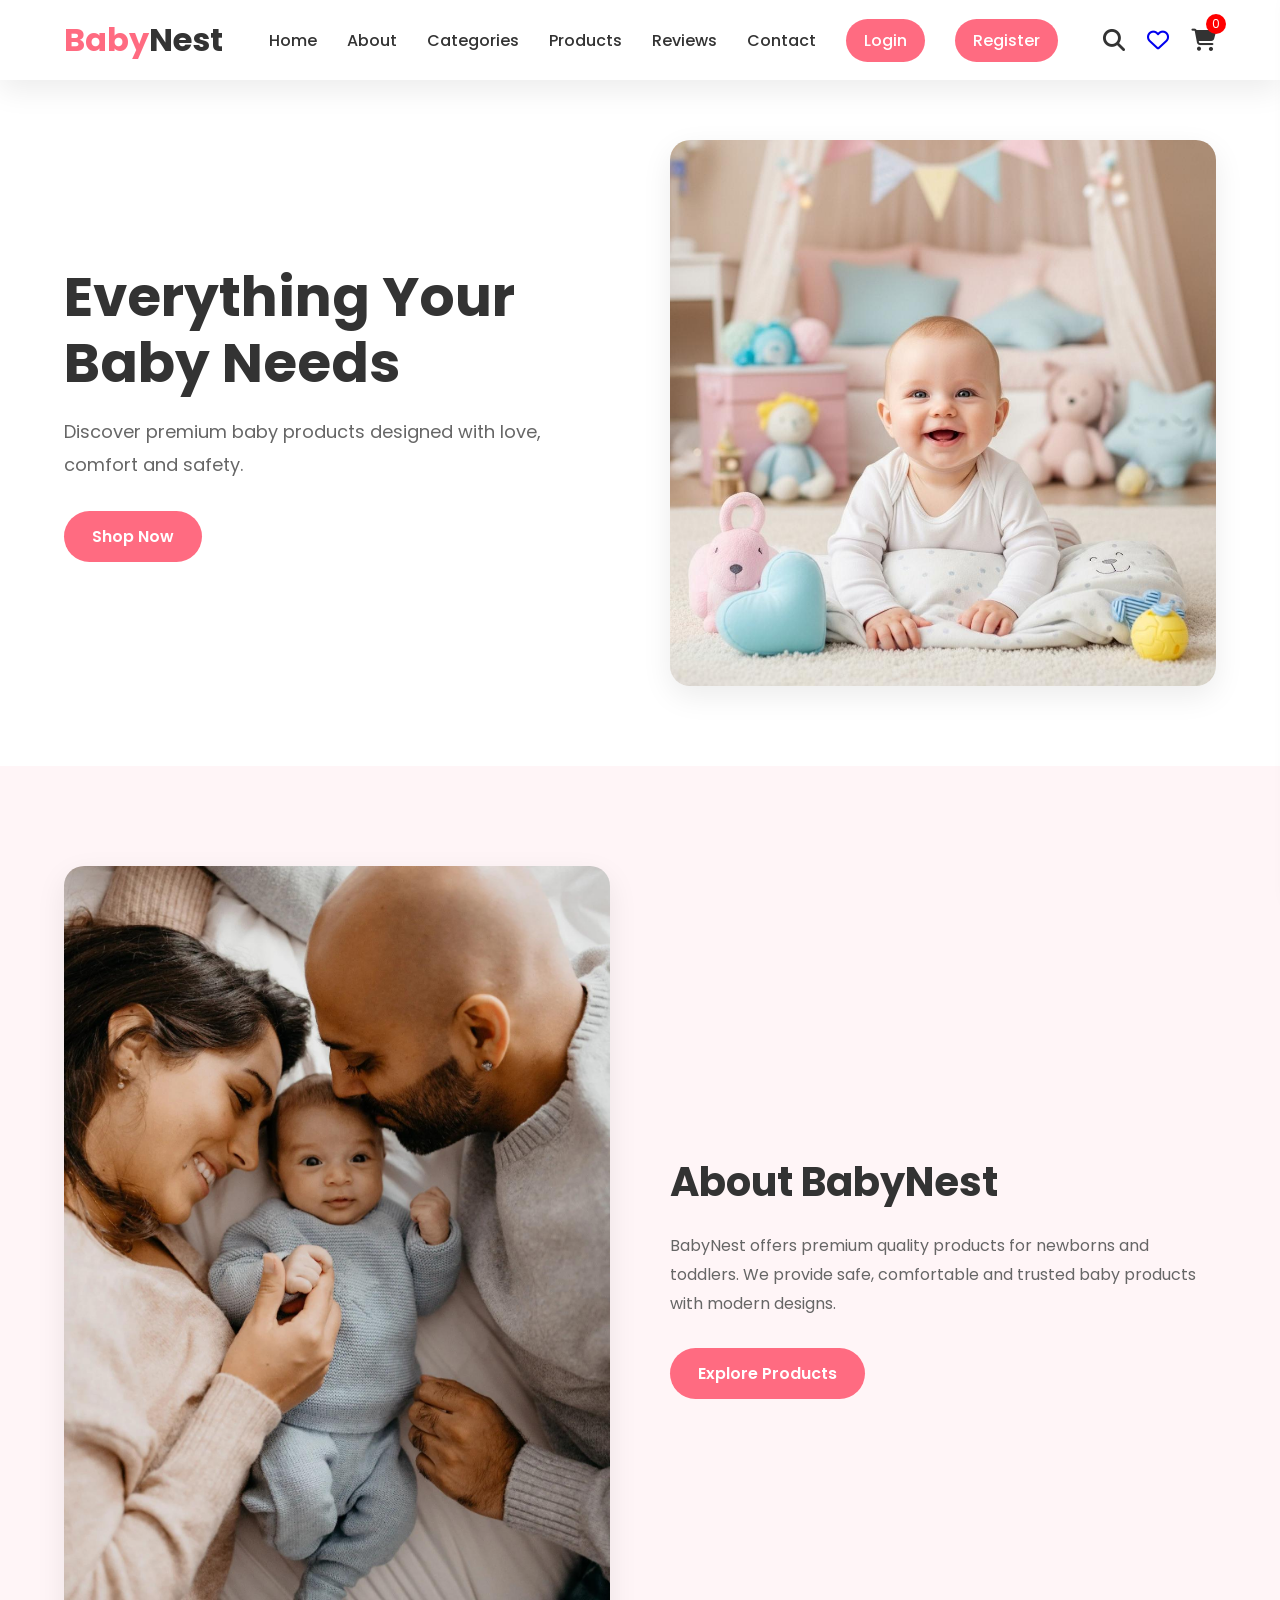
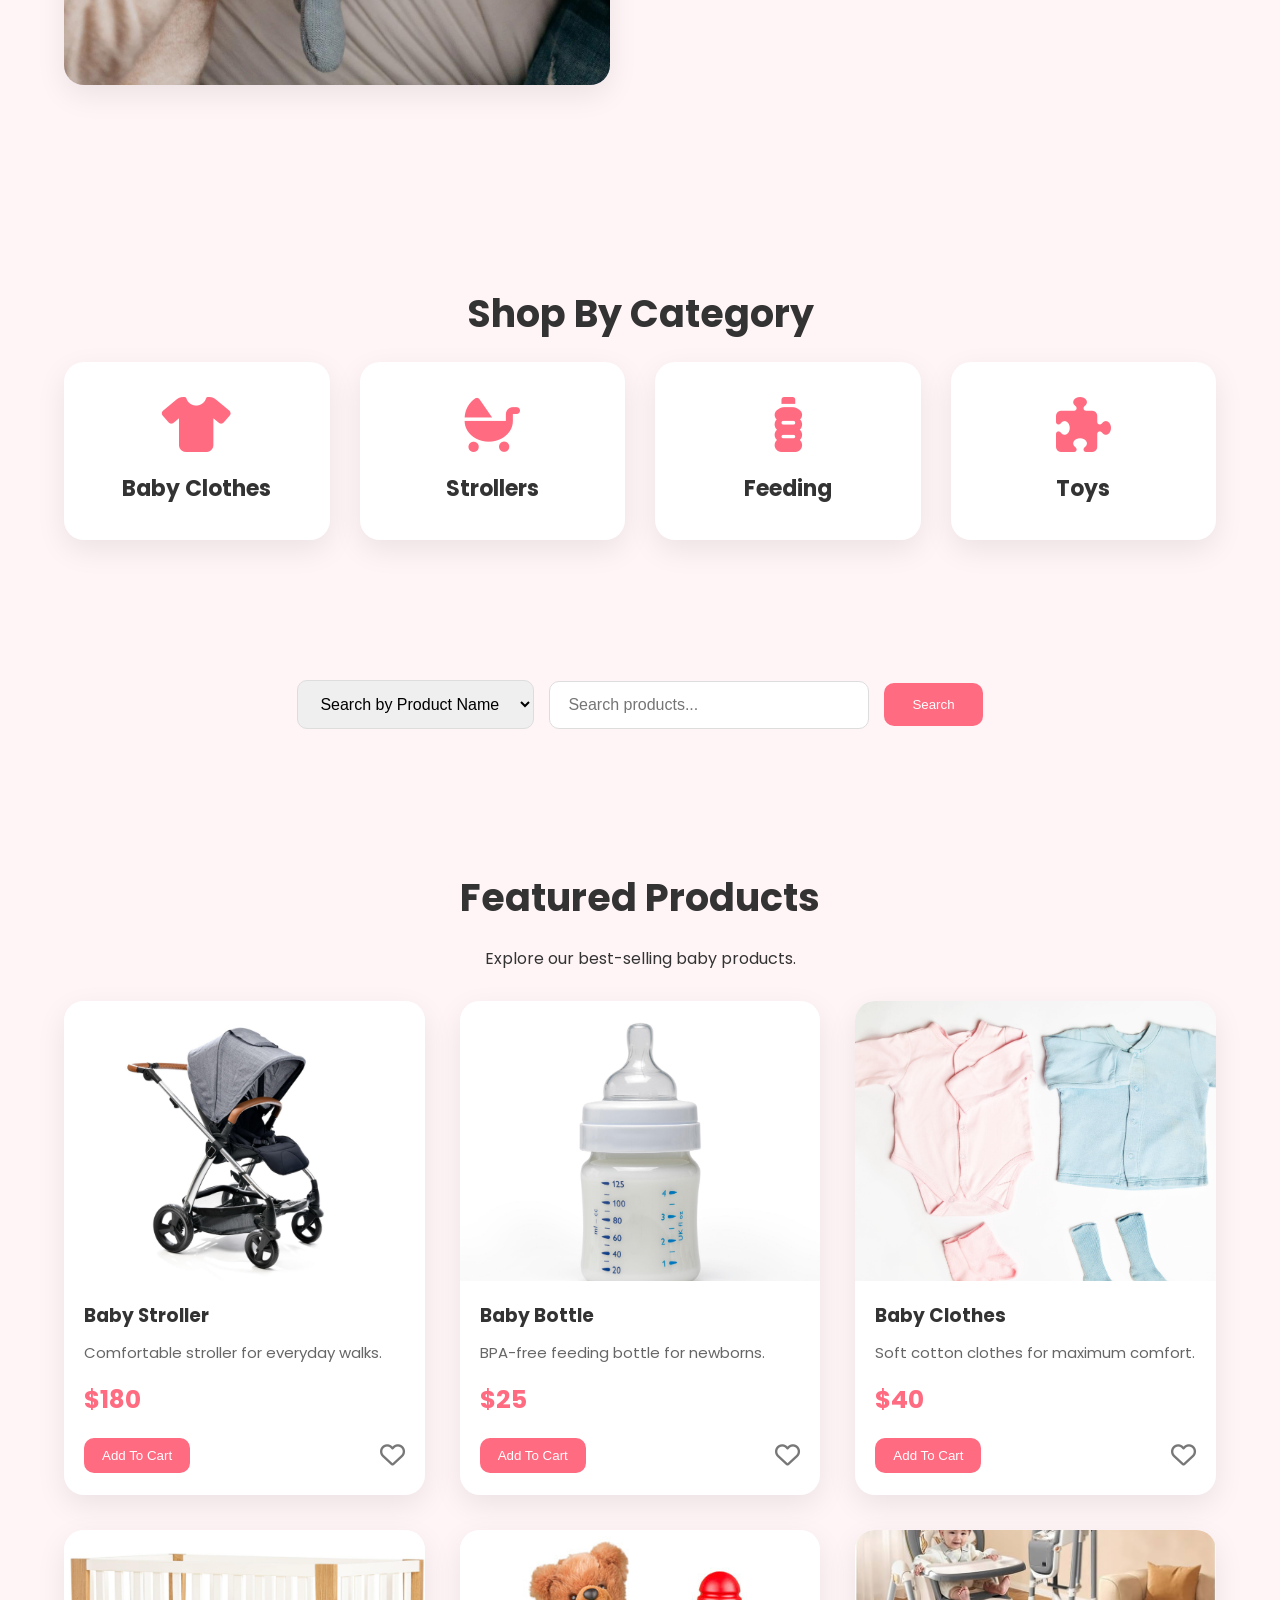
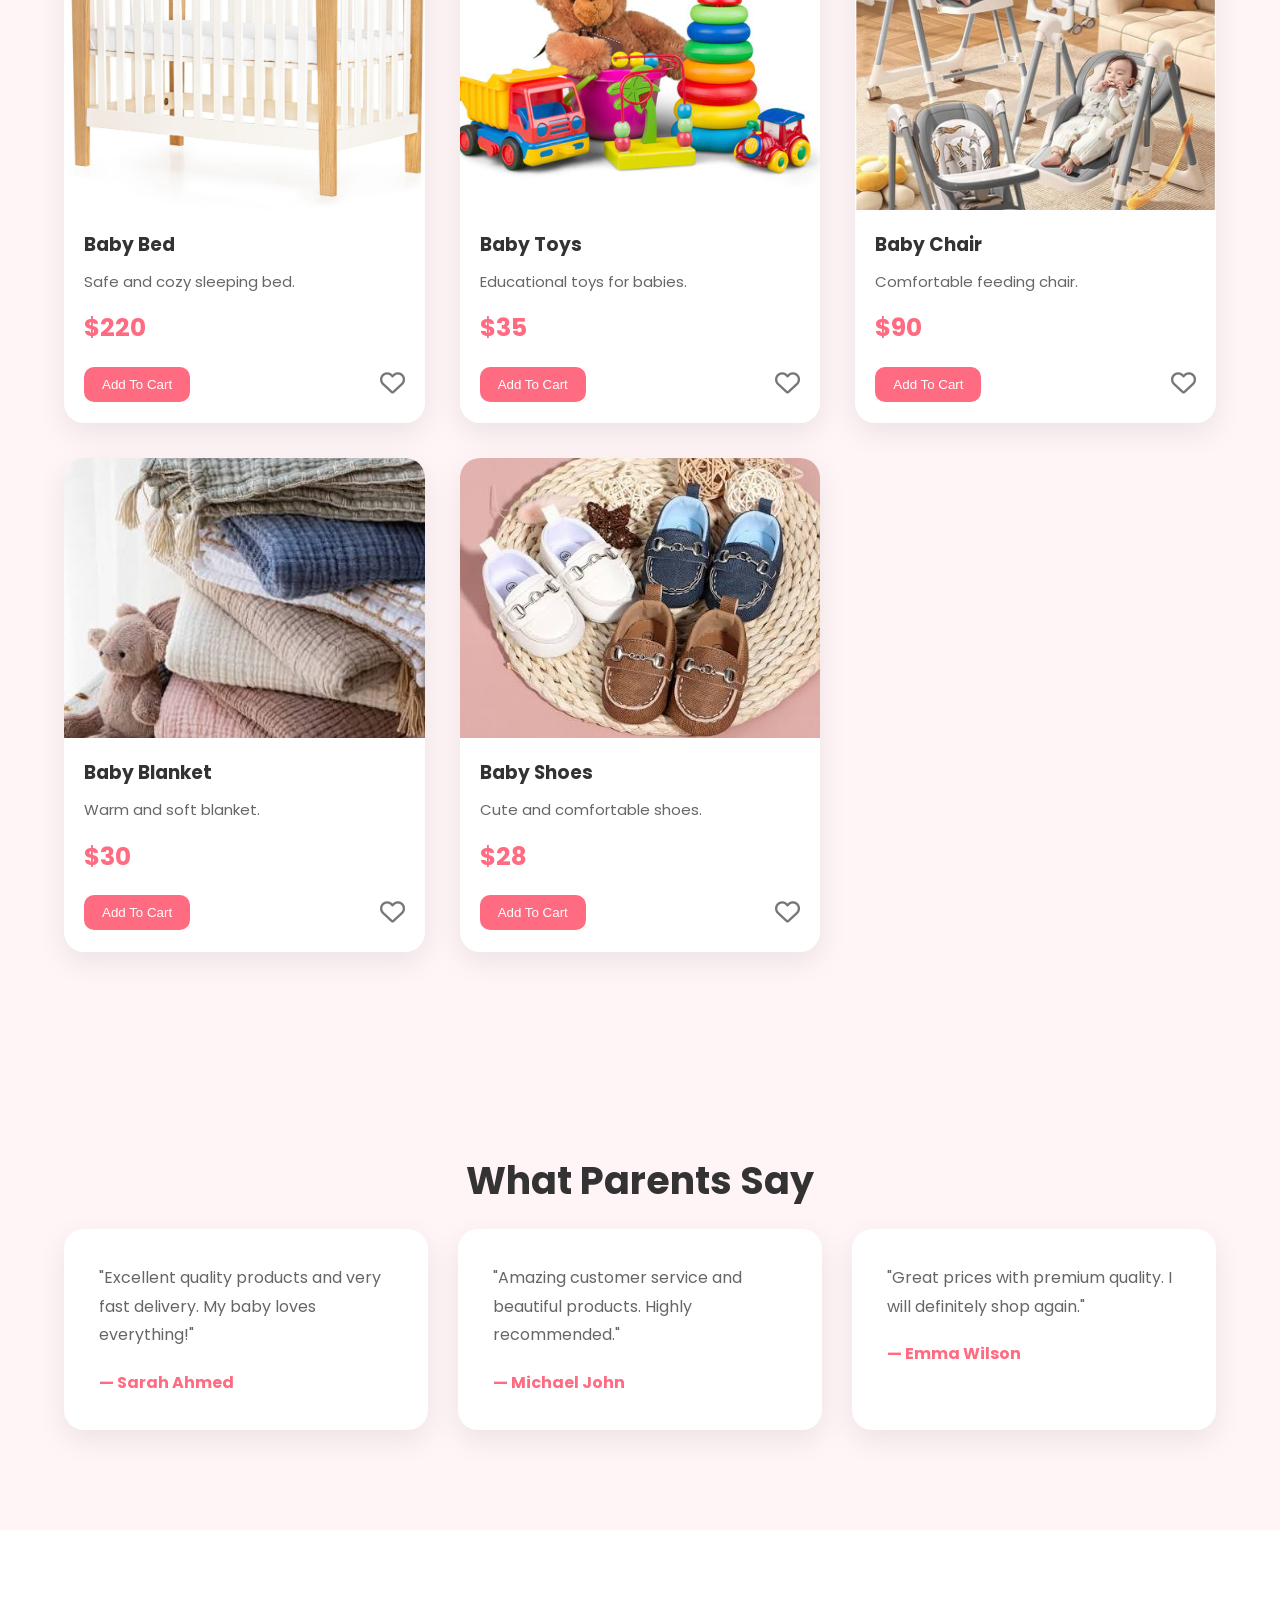
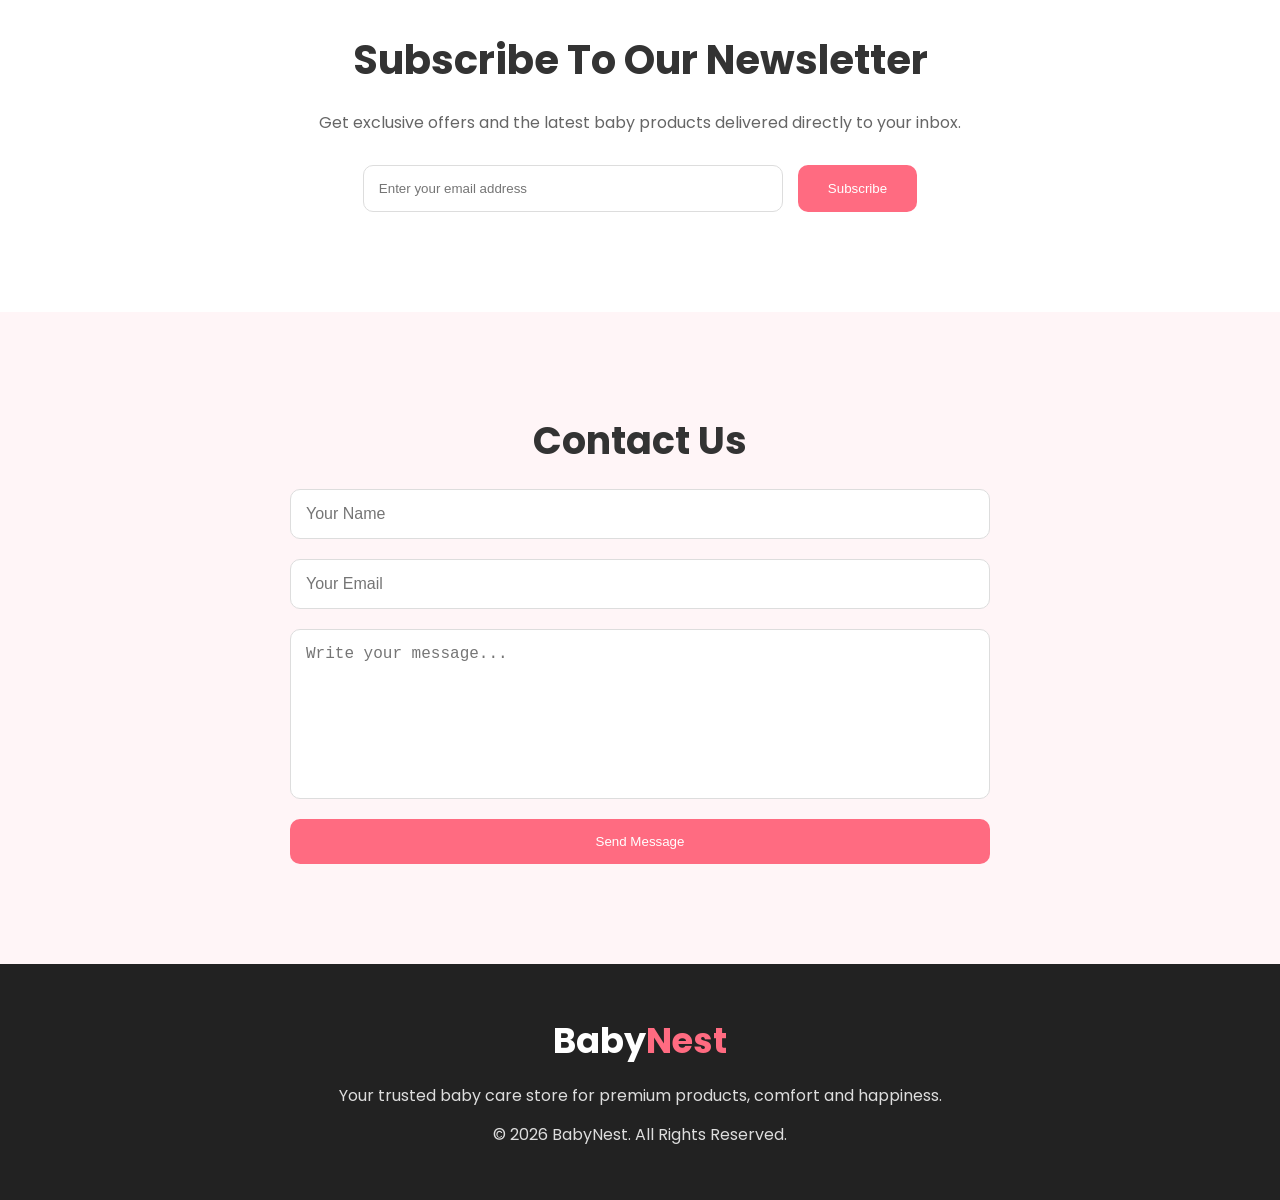
<file: BabyNest/index.html>
<!DOCTYPE html>
<html lang="en">

<head>

    <meta charset="UTF-8">

    <meta name="viewport" content="width=device-width, initial-scale=1.0">

    <title>BabyNest | Baby Care Store</title>

    <!-- Google Font -->
    <link rel="preconnect" href="https://fonts.googleapis.com">

    <link rel="preconnect" href="https://fonts.gstatic.com" crossorigin>

    <link href="https://fonts.googleapis.com/css2?family=Poppins:wght@300;400;500;600;700;800&display=swap" rel="stylesheet">

    <!-- Font Awesome -->
    <link rel="stylesheet" href="https://cdnjs.cloudflare.com/ajax/libs/font-awesome/6.6.0/css/all.min.css">

    <!-- CSS -->
    <link rel="stylesheet" href="css/style.css">
    <link rel="stylesheet" href="css/responsive.css">
    <link rel="stylesheet" href="css/animations.css">

</head>

<body>

    <!-- Loader -->

    <div id="loader">

        <div class="spinner"></div>

    </div>

    <!-- Header -->

    <header>

        <nav class="navbar container">

            <div class="logo">

                <h2>Baby<span>Nest</span></h2>

            </div>

            <ul class="nav-links">

                <li><a href="#">Home</a></li>

                <li><a href="#about">About</a></li>

                <li><a href="#categories">Categories</a></li>

                <li><a href="#products">Products</a></li>

                <li><a href="#reviews">Reviews</a></li>

                <li><a href="#contact">Contact</a></li>

                <li>

                    <a href="login.html" class="login-btn">

                        Login

                    </a>

                </li>

                <li>

                    <a href="register.html" class="register-btn">

                        Register

                    </a>

                </li>

            </ul>

            <div class="icons">

                <i class="fa-solid fa-magnifying-glass"></i>

                <a href="login.html">

                    <i class="fa-regular fa-heart"></i>

                </a>

                <div class="cart">

                    <i class="fa-solid fa-cart-shopping"></i>

                    <span id="cart-count">0</span>

                </div>

                <i class="fa-solid fa-bars menu-btn"></i>

            </div>

        </nav>

    </header>

    <!-- Hero -->

    <section class="hero">

        <div class="container hero-content">

            <div class="hero-text">

                <h1>Everything Your Baby Needs</h1>

                <p>

                    Discover premium baby products designed with love, comfort and safety.

                </p>

                <a href="#products" class="btn">

                    Shop Now

                </a>

            </div>

            <div class="hero-image">

                <img src="images/hero.jpg" alt="Hero">

            </div>

        </div>

    </section>

    <!-- About -->

    <section id="about" class="about">

        <div class="container about-container">

            <div class="about-image">

                <img src="images/about.jpg" alt="About">

            </div>

            <div class="about-text">

                <h2>About BabyNest</h2>

                <p>

                    BabyNest offers premium quality products for newborns and toddlers. We provide safe, comfortable and trusted baby products with modern designs.

                </p>

                <a href="#products" class="btn">

                    Explore Products

                </a>

            </div>

        </div>

    </section>
    <!-- ================= Categories ================= -->

    <section id="categories" class="categories">

        <div class="container">

            <h2 class="section-title">

                Shop By Category

            </h2>

            <div class="category-grid">

                <div class="category-card fade-up">

                    <i class="fa-solid fa-shirt"></i>

                    <h3>Baby Clothes</h3>

                </div>

                <div class="category-card fade-up">

                    <i class="fa-solid fa-baby-carriage"></i>

                    <h3>Strollers</h3>

                </div>

                <div class="category-card fade-up">

                    <i class="fa-solid fa-bottle-water"></i>

                    <h3>Feeding</h3>

                </div>

                <div class="category-card fade-up">

                    <i class="fa-solid fa-puzzle-piece"></i>

                    <h3>Toys</h3>

                </div>

            </div>

        </div>

    </section>

    <!-- ================= Search ================= -->

    <section class="search-section">

        <div class="container">

            <div class="search-container">

                <select id="searchType">

                    <option value="name">Search by Product Name</option>

                    <option value="price">Search by Price</option>

                </select>

                <input type="text" id="searchInput" placeholder="Search products...">

                <button id="searchBtn">

                    Search

                </button>

            </div>

        </div>

    </section>

    <!-- ================= Products ================= -->

    <section id="products" class="products">

        <div class="container">

            <h2 class="section-title">

                Featured Products

            </h2>

            <p class="text-center mb-3">

                Explore our best-selling baby products.

            </p>

            <div id="products-grid" class="products-grid">

            </div>

        </div>

    </section>

    <!-- ================= Reviews ================= -->

    <section id="reviews" class="reviews">

        <div class="container">

            <h2 class="section-title">

                What Parents Say

            </h2>

            <div class="review-container">

                <div class="review-card fade-up">

                    <p>

                        "Excellent quality products and very fast delivery. My baby loves everything!"

                    </p>

                    <h4>

                        — Sarah Ahmed

                    </h4>

                </div>

                <div class="review-card fade-up">

                    <p>

                        "Amazing customer service and beautiful products. Highly recommended."

                    </p>

                    <h4>

                        — Michael John

                    </h4>

                </div>

                <div class="review-card fade-up">

                    <p>

                        "Great prices with premium quality. I will definitely shop again."

                    </p>

                    <h4>

                        — Emma Wilson

                    </h4>

                </div>

            </div>

        </div>

    </section>
    <!-- ================= Newsletter ================= -->

    <section class="newsletter">

        <div class="container">

            <h2>Subscribe To Our Newsletter</h2>

            <p>
                Get exclusive offers and the latest baby products delivered directly to your inbox.
            </p>

            <form>

                <input type="email" placeholder="Enter your email address" required>

                <button type="submit">

                    Subscribe

                </button>

            </form>

        </div>

    </section>

    <!-- ================= Contact ================= -->

    <section id="contact" class="contact">

        <div class="container">

            <h2 class="section-title">

                Contact Us

            </h2>

            <form class="contact-form">

                <input type="text" placeholder="Your Name" required>

                <input type="email" placeholder="Your Email" required>

                <textarea placeholder="Write your message..." required></textarea>

                <button type="submit">

                    Send Message

                </button>

            </form>

        </div>

    </section>

    <!-- ================= Footer ================= -->

    <footer>

        <div class="container">

            <h2>

                Baby<span>Nest</span>

            </h2>

            <p>

                Your trusted baby care store for premium products, comfort and happiness.

            </p>

            <p>

                &copy; 2026 BabyNest. All Rights Reserved.

            </p>

        </div>

    </footer>

    <!-- ================= Shopping Cart ================= -->

    <div class="cart-sidebar" id="cartSidebar">

        <div class="cart-header">

            <h2>Shopping Cart</h2>

            <i class="fa-solid fa-xmark" id="closeCart"></i>

        </div>

        <div id="cartItems">

            <p class="empty-cart">

                Your cart is empty.

            </p>

        </div>

        <div class="cart-footer">

            <h3>

                Total :

                <span id="cartTotal">

                    $0

                </span>

            </h3>

            <button id="clearCart" class="btn">

                Clear Cart

            </button>

            <button class="btn checkout-btn">

                Checkout

            </button>

        </div>

    </div>

    <!-- ================= Back To Top ================= -->

    <button id="topBtn">

        <i class="fa-solid fa-arrow-up"></i>

    </button>

    <!-- ================= JavaScript ================= -->

    <script src="js/products.js"></script>

    <script src="js/slider.js"></script>

    <script src="js/main.js"></script>

</body>

</html>
</file>
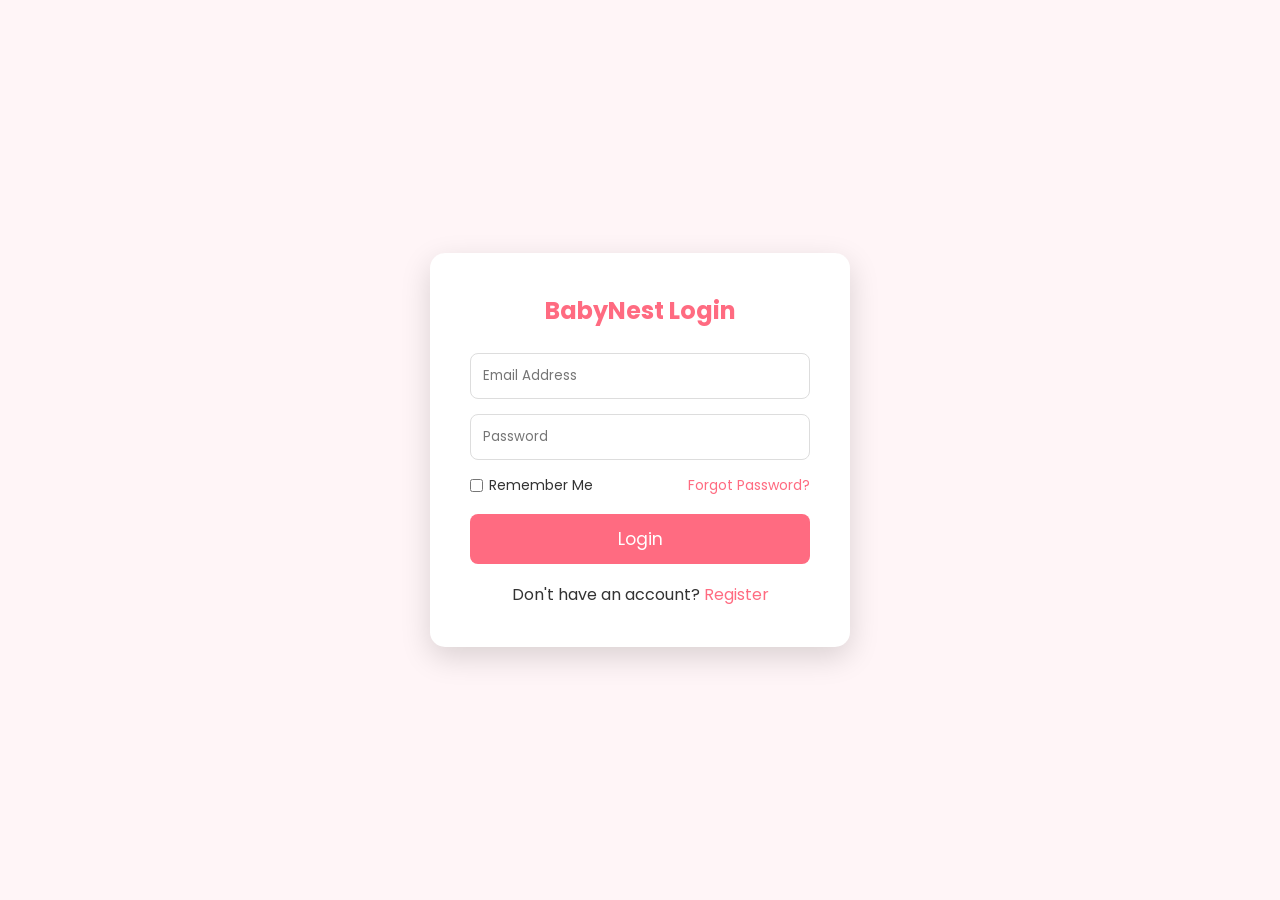
<file: BabyNest/login.html>
<!DOCTYPE html>
<html lang="en">

<head>

    <meta charset="UTF-8">

    <meta name="viewport" content="width=device-width, initial-scale=1.0">

    <title>BabyNest | Login</title>

    <link rel="stylesheet" href="css/style.css">

    <link href="https://fonts.googleapis.com/css2?family=Poppins:wght@300;400;500;600&display=swap" rel="stylesheet">

    <style>
        * {
            margin: 0;
            padding: 0;
            box-sizing: border-box;
            font-family: Poppins, sans-serif;
        }
        
        body {
            display: flex;
            justify-content: center;
            align-items: center;
            height: 100vh;
            background: #fff5f7;
        }
        
        .login-box {
            width: 420px;
            background: #fff;
            padding: 40px;
            border-radius: 15px;
            box-shadow: 0 10px 30px rgba(0, 0, 0, .15);
        }
        
        .login-box h2 {
            text-align: center;
            color: #ff6b81;
            margin-bottom: 25px;
        }
        
        .login-box input {
            width: 100%;
            padding: 12px;
            margin-bottom: 15px;
            border: 1px solid #ddd;
            border-radius: 8px;
            outline: none;
        }
        
        .login-box input:focus {
            border-color: #ff6b81;
        }
        
        .login-box button {
            width: 100%;
            padding: 12px;
            background: #ff6b81;
            color: #fff;
            border: none;
            border-radius: 8px;
            cursor: pointer;
            font-size: 17px;
            transition: .3s;
        }
        
        .login-box button:hover {
            background: #ff4f6f;
        }
        
        .login-box p {
            text-align: center;
            margin-top: 18px;
        }
        
        .login-box a {
            color: #ff6b81;
            text-decoration: none;
        }
        
        .remember-forgot {
            display: flex;
            justify-content: space-between;
            align-items: center;
            margin-bottom: 18px;
            font-size: 14px;
        }
        
        .remember-forgot label {
            display: flex;
            align-items: center;
            gap: 6px;
        }
        
        .remember-forgot input[type="checkbox"] {
            width: auto;
            margin: 0;
        }
        
        #errorMessage {
            text-align: center;
            color: red;
            margin-bottom: 15px;
            font-size: 14px;
            font-weight: 500;
        }
        
        .success {
            color: green !important;
        }
    </style>

</head>

<body>

    <div class="login-box">

        <h2>BabyNest Login</h2>

        <form id="loginForm">

            <input type="email" id="email" placeholder="Email Address">

            <input type="password" id="password" placeholder="Password">

            <div class="remember-forgot">

                <label>

                <input type="checkbox">

                Remember Me

            </label>

                <a href="#">Forgot Password?</a>

            </div>

            <p id="errorMessage"></p>

            <button type="submit">

            Login

        </button>

        </form>

        <p>

            Don't have an account?

            <a href="register.html">

            Register

        </a>

        </p>

    </div>

    <script>
        const form = document.getElementById("loginForm");

        const email = document.getElementById("email");

        const password = document.getElementById("password");

        const error = document.getElementById("errorMessage");

        form.addEventListener("submit", function(e) {

            e.preventDefault();

            if (email.value.trim() === "" || password.value.trim() === "") {

                error.innerHTML = "Please fill in all fields.";

                error.classList.remove("success");

                return;

            }

            const emailPattern = /^[^\s@]+@[^\s@]+\.[^\s@]+$/;

            if (!emailPattern.test(email.value)) {

                error.innerHTML = "Please enter a valid email address.";

                error.classList.remove("success");

                return;

            }

            if (password.value.length < 6) {

                error.innerHTML = "Password must be at least 6 characters.";

                error.classList.remove("success");

                return;

            }

            error.innerHTML = "Login Successful ✔";

            error.classList.add("success");

            setTimeout(function() {

                window.location.href = "index.html";

            }, 1000);

        });
    </script>

</body>

</html>
</file>
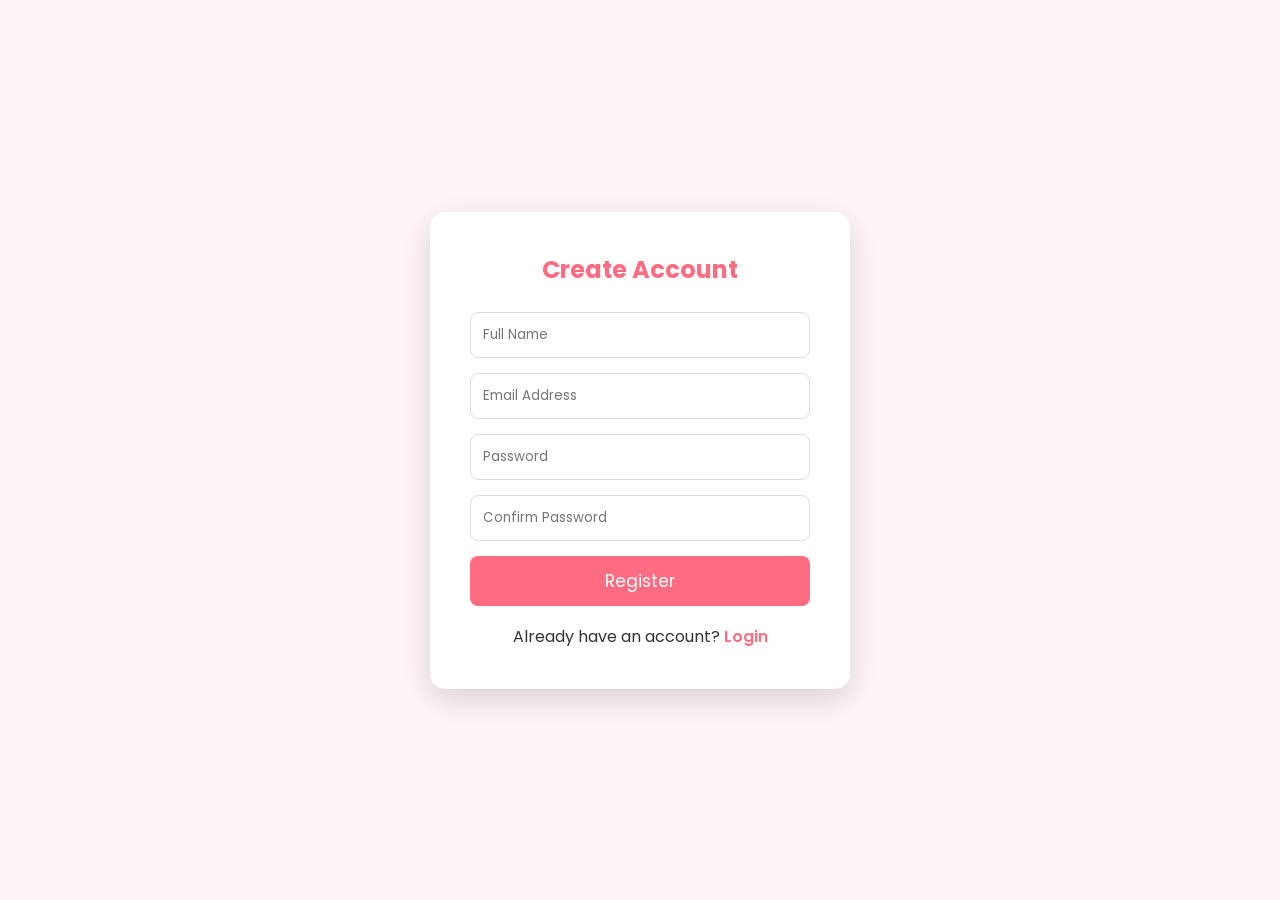
<file: BabyNest/register.html>
<!DOCTYPE html>
<html lang="en">

<head>

    <meta charset="UTF-8">

    <meta name="viewport" content="width=device-width, initial-scale=1.0">

    <title>Register | BabyNest</title>

    <link rel="stylesheet" href="css/style.css">

    <link href="https://fonts.googleapis.com/css2?family=Poppins:wght@300;400;500;600;700&display=swap" rel="stylesheet">

    <style>
        * {
            margin: 0;
            padding: 0;
            box-sizing: border-box;
            font-family: Poppins, sans-serif;
        }
        
        body {
            display: flex;
            justify-content: center;
            align-items: center;
            height: 100vh;
            background: #fff5f7;
        }
        
        .register-box {
            width: 420px;
            background: #fff;
            padding: 40px;
            border-radius: 15px;
            box-shadow: 0 10px 30px rgba(0, 0, 0, .15);
        }
        
        .register-box h2 {
            text-align: center;
            color: #ff6b81;
            margin-bottom: 25px;
        }
        
        .register-box input {
            width: 100%;
            padding: 12px;
            margin-bottom: 15px;
            border: 1px solid #ddd;
            border-radius: 8px;
            outline: none;
        }
        
        .register-box input:focus {
            border-color: #ff6b81;
        }
        
        .register-box button {
            width: 100%;
            padding: 12px;
            background: #ff6b81;
            color: #fff;
            border: none;
            border-radius: 8px;
            cursor: pointer;
            font-size: 17px;
            transition: .3s;
        }
        
        .register-box button:hover {
            background: #ff4f6f;
        }
        
        .register-box p {
            text-align: center;
            margin-top: 18px;
        }
        
        .register-box a {
            color: #ff6b81;
            text-decoration: none;
            font-weight: 600;
        }
    </style>

</head>

<body>

    <div class="register-box">

        <h2>Create Account</h2>

        <form>

            <input type="text" placeholder="Full Name" required>

            <input type="email" placeholder="Email Address" required>

            <input type="password" placeholder="Password" required>

            <input type="password" placeholder="Confirm Password" required>

            <button type="submit">

                Register

            </button>

        </form>

        <p>

            Already have an account?

            <a href="login.html">

                Login

            </a>

        </p>

    </div>

</body>

</html>
</file>
<file: BabyNest/css/style.css>
/* ===============================
   Google Font
================================== */

* {
    margin: 0;
    padding: 0;
    box-sizing: border-box;
    scroll-behavior: smooth;
}

:root {
    --main: #ff6b81;
    --dark: #333;
    --light: #fff;
    --gray: #777;
    --bg: #fff5f7;
    --shadow: 0 10px 30px rgba(0, 0, 0, .08);
}

body {
    font-family: 'Poppins', sans-serif;
    background: var(--bg);
    color: var(--dark);
    overflow-x: hidden;
}

.container {
    width: 90%;
    max-width: 1200px;
    margin: auto;
}

a {
    text-decoration: none;
}

ul {
    list-style: none;
}

img {
    width: 100%;
    display: block;
}

.section-title {
    text-align: center;
    font-size: 38px;
    margin-bottom: 20px;
    color: var(--dark);
}

.btn {
    display: inline-block;
    padding: 13px 28px;
    background: var(--main);
    color: #fff;
    border-radius: 30px;
    transition: .3s;
    font-weight: 600;
    border: none;
    cursor: pointer;
}

.btn:hover {
    background: #ff4d6d;
    transform: translateY(-3px);
}


/* ===============================
Loader
================================== */

#loader {
    position: fixed;
    inset: 0;
    background: #fff;
    display: flex;
    justify-content: center;
    align-items: center;
    z-index: 9999;
}

.spinner {
    width: 60px;
    height: 60px;
    border-radius: 50%;
    border: 6px solid #eee;
    border-top-color: var(--main);
    animation: spin 1s linear infinite;
}

@keyframes spin {
    to {
        transform: rotate(360deg);
    }
}


/* ===============================
Navbar
================================== */

header {
    position: fixed;
    width: 100%;
    top: 0;
    left: 0;
    background: #fff;
    z-index: 1000;
    box-shadow: var(--shadow);
}

.navbar {
    height: 80px;
    display: flex;
    justify-content: space-between;
    align-items: center;
}

.logo h2 {
    color: var(--main);
    font-size: 32px;
}

.logo span {
    color: #333;
}

.nav-links {
    display: flex;
    gap: 30px;
    align-items: center;
}

.nav-links a {
    color: #333;
    font-weight: 500;
    transition: .3s;
}

.nav-links a:hover {
    color: var(--main);
}

.login-btn,
.register-btn {
    padding: 10px 18px;
    border-radius: 25px;
    background: var(--main);
    color: #fff !important;
}

.login-btn:hover,
.register-btn:hover {
    background: #ff4d6d;
}

.icons {
    display: flex;
    gap: 22px;
    align-items: center;
    font-size: 22px;
    cursor: pointer;
}

.icons i {
    transition: .3s;
}

.icons i:hover {
    color: var(--main);
}

.cart {
    position: relative;
}

#cart-count {
    position: absolute;
    top: -10px;
    right: -10px;
    background: red;
    color: #fff;
    width: 20px;
    height: 20px;
    border-radius: 50%;
    font-size: 12px;
    display: flex;
    justify-content: center;
    align-items: center;
}


/* ===============================
Hero Section
================================== */

.hero {
    padding: 140px 0 80px;
    background: #fff;
}

.hero-content {
    display: flex;
    align-items: center;
    justify-content: space-between;
    gap: 60px;
}

.hero-text {
    flex: 1;
}

.hero-text h1 {
    font-size: 55px;
    line-height: 1.2;
    margin-bottom: 20px;
}

.hero-text p {
    color: #666;
    font-size: 18px;
    margin-bottom: 30px;
    line-height: 1.8;
}

.hero-image {
    flex: 1;
}

.hero-image img {
    border-radius: 20px;
    box-shadow: var(--shadow);
}


/* ===============================
About
================================== */

.about {
    padding: 100px 0;
    background: #fff5f7;
}

.about-container {
    display: flex;
    align-items: center;
    gap: 60px;
}

.about-image {
    flex: 1;
}

.about-image img {
    border-radius: 20px;
    box-shadow: var(--shadow);
}

.about-text {
    flex: 1;
}

.about-text h2 {
    font-size: 40px;
    margin-bottom: 20px;
}

.about-text p {
    color: #666;
    line-height: 1.8;
    margin-bottom: 30px;
}


/* ===============================
Categories
================================== */

.categories {
    padding: 100px 0;
}

.category-grid {
    display: grid;
    grid-template-columns: repeat(auto-fit, minmax(220px, 1fr));
    gap: 30px;
}

.category-card {
    background: #fff;
    text-align: center;
    padding: 35px;
    border-radius: 20px;
    box-shadow: var(--shadow);
    transition: .3s;
}

.category-card:hover {
    transform: translateY(-10px);
}

.category-card i {
    font-size: 55px;
    color: var(--main);
    margin-bottom: 20px;
}

.category-card h3 {
    font-size: 22px;
}


/* ===============================
Search
================================== */

.search-section {
    padding: 40px 0;
}

.search-container {
    display: flex;
    justify-content: center;
    align-items: center;
    gap: 15px;
    flex-wrap: wrap;
}

.search-container select,
.search-container input {
    padding: 14px 18px;
    border: 1px solid #ddd;
    border-radius: 10px;
    outline: none;
    font-size: 16px;
}

.search-container input {
    width: 320px;
}

.search-container button {
    background: var(--main);
    color: #fff;
    border: none;
    padding: 14px 28px;
    border-radius: 10px;
    cursor: pointer;
    transition: .3s;
}

.search-container button:hover {
    background: #ff4d6d;
}


/* ===============================
Products
================================== */

.products {
    padding: 100px 0;
}

.products-grid {
    display: grid;
    grid-template-columns: repeat(auto-fit, minmax(270px, 1fr));
    gap: 35px;
}

.product-card {
    background: #fff;
    border-radius: 20px;
    overflow: hidden;
    box-shadow: var(--shadow);
    transition: .3s;
}

.product-card:hover {
    transform: translateY(-10px);
}

.product-image {
    overflow: hidden;
}

.product-image img {
    height: 280px;
    object-fit: cover;
    transition: .4s;
}

.product-card:hover img {
    transform: scale(1.08);
}

.product-info {
    padding: 20px;
}

.product-info h3 {
    margin-bottom: 10px;
}

.product-info p {
    color: #666;
    font-size: 15px;
    line-height: 1.7;
    margin-bottom: 15px;
}

.price {
    color: var(--main);
    font-size: 25px;
    font-weight: bold;
    margin-bottom: 18px;
}

.product-buttons {
    display: flex;
    justify-content: space-between;
    align-items: center;
}

.add-cart {
    border: none;
    background: var(--main);
    color: #fff;
    padding: 10px 18px;
    border-radius: 10px;
    cursor: pointer;
    transition: .3s;
}

.add-cart:hover {
    background: #ff4d6d;
}

.wishlist {
    font-size: 25px;
    cursor: pointer;
    color: #777;
    transition: .3s;
}

.wishlist:hover {
    color: var(--main);
}


/* ===============================
Reviews
================================== */

.reviews {
    padding: 100px 0;
    background: #fff5f7;
}

.review-container {
    display: grid;
    grid-template-columns: repeat(auto-fit, minmax(300px, 1fr));
    gap: 30px;
}

.review-card {
    background: #fff;
    padding: 35px;
    border-radius: 20px;
    box-shadow: var(--shadow);
    transition: .3s;
}

.review-card:hover {
    transform: translateY(-10px);
}

.review-card p {
    color: #666;
    line-height: 1.8;
    margin-bottom: 20px;
}

.review-card h4 {
    color: var(--main);
}


/* ===============================
Newsletter
================================== */

.newsletter {
    padding: 100px 0;
    text-align: center;
    background: #fff;
}

.newsletter h2 {
    font-size: 40px;
    margin-bottom: 20px;
}

.newsletter p {
    color: #666;
    margin-bottom: 30px;
}

.newsletter form {
    display: flex;
    justify-content: center;
    gap: 15px;
    flex-wrap: wrap;
}

.newsletter input {
    width: 420px;
    max-width: 100%;
    padding: 15px;
    border: 1px solid #ddd;
    border-radius: 10px;
    outline: none;
}

.newsletter button {
    background: var(--main);
    color: #fff;
    border: none;
    padding: 15px 30px;
    border-radius: 10px;
    cursor: pointer;
    transition: .3s;
}

.newsletter button:hover {
    background: #ff4d6d;
}


/* ===============================
Contact
================================== */

.contact {
    padding: 100px 0;
    background: #fff5f7;
}

.contact-form {
    max-width: 700px;
    margin: auto;
    display: flex;
    flex-direction: column;
    gap: 20px;
}

.contact-form input,
.contact-form textarea {
    padding: 15px;
    border: 1px solid #ddd;
    border-radius: 10px;
    outline: none;
    font-size: 16px;
}

.contact-form textarea {
    min-height: 170px;
    resize: none;
}

.contact-form button {
    background: var(--main);
    color: #fff;
    border: none;
    padding: 15px;
    border-radius: 10px;
    cursor: pointer;
    transition: .3s;
}

.contact-form button:hover {
    background: #ff4d6d;
}


/* ===============================
Footer
================================== */

footer {
    background: #222;
    color: #fff;
    text-align: center;
    padding: 50px 20px;
}

footer h2 {
    font-size: 35px;
    margin-bottom: 15px;
}

footer span {
    color: var(--main);
}

footer p {
    color: #ddd;
    margin-top: 10px;
    line-height: 1.8;
}


/* ===============================
Shopping Cart
================================== */

.cart-sidebar {
    position: fixed;
    top: 0;
    right: -420px;
    width: 400px;
    max-width: 100%;
    height: 100vh;
    background: #fff;
    box-shadow: -5px 0 20px rgba(0, 0, 0, .15);
    transition: .4s;
    z-index: 9999;
    display: flex;
    flex-direction: column;
}

.cart-sidebar.active {
    right: 0;
}

.cart-header {
    display: flex;
    justify-content: space-between;
    align-items: center;
    padding: 20px;
    border-bottom: 1px solid #eee;
}

.cart-header h2 {
    font-size: 25px;
}

.cart-header i {
    font-size: 25px;
    cursor: pointer;
    color: var(--main);
}

#cartItems {
    flex: 1;
    overflow-y: auto;
    padding: 20px;
}

.cart-item {
    display: flex;
    align-items: center;
    gap: 15px;
    margin-bottom: 20px;
}

.cart-item img {
    width: 70px;
    height: 70px;
    object-fit: cover;
    border-radius: 10px;
}

.cart-info {
    flex: 1;
}

.cart-info h4 {
    margin-bottom: 5px;
}

.cart-info p {
    color: var(--main);
    font-weight: bold;
}

.remove-item {
    color: red;
    cursor: pointer;
    font-size: 18px;
}

.cart-footer {
    padding: 20px;
    border-top: 1px solid #eee;
}

.cart-footer h3 {
    margin-bottom: 20px;
}

.checkout-btn {
    width: 100%;
}

.empty-cart {
    text-align: center;
    color: #888;
    margin-top: 50px;
}


/* ===============================
Back To Top
================================== */

#topBtn {
    position: fixed;
    bottom: 30px;
    right: 30px;
    width: 50px;
    height: 50px;
    border: none;
    border-radius: 50%;
    background: var(--main);
    color: #fff;
    font-size: 20px;
    cursor: pointer;
    display: none;
    justify-content: center;
    align-items: center;
    box-shadow: var(--shadow);
    transition: .3s;
    z-index: 999;
}

#topBtn:hover {
    background: #ff4d6d;
    transform: translateY(-5px);
}


/* ===============================
Animations
================================== */

.fade-up {
    animation: fadeUp .8s ease;
}

@keyframes fadeUp {
    from {
        opacity: 0;
        transform: translateY(40px);
    }
    to {
        opacity: 1;
        transform: translateY(0);
    }
}


/* ===============================
Utilities
================================== */

.text-center {
    text-align: center;
}

.mb-3 {
    margin-bottom: 30px;
}

.mt-3 {
    margin-top: 30px;
}

.hidden {
    display: none;
}

.show {
    display: flex !important;
}


/* ===============================
Scrollbar
================================== */

::-webkit-scrollbar {
    width: 10px;
}

::-webkit-scrollbar-thumb {
    background: var(--main);
    border-radius: 20px;
}

::-webkit-scrollbar-track {
    background: #f3f3f3;
}


/* ===============================
Selection
================================== */

::selection {
    background: var(--main);
    color: #fff;
}


/* ===============================
Focus
================================== */

input:focus,
textarea:focus,
select:focus {
    border-color: var(--main);
    box-shadow: 0 0 8px rgba(255, 107, 129, .3);
}


/* ===============================
Smooth Hover
================================== */

button,
a,
i {
    transition: .3s;
}
</file>
<file: BabyNest/css/responsive.css>
/* ===============================
Responsive Design
================================== */

@media (max-width: 992px) {
    .hero-content,
    .about-container {
        flex-direction: column;
        text-align: center;
    }
    .hero-text h1 {
        font-size: 42px;
    }
    .hero-image img,
    .about-image img {
        max-width: 500px;
        margin: auto;
    }
    .nav-links {
        position: fixed;
        top: 80px;
        right: -100%;
        width: 270px;
        height: calc(100vh - 80px);
        background: #fff;
        display: flex;
        flex-direction: column;
        padding: 40px 20px;
        gap: 25px;
        transition: .4s;
        box-shadow: -5px 0 20px rgba(0, 0, 0, .08);
    }
    .nav-links.show {
        right: 0;
    }
    .menu-btn {
        display: block;
        cursor: pointer;
    }
}

@media (min-width:993px) {
    .menu-btn {
        display: none;
    }
}

@media (max-width:768px) {
    .hero {
        padding-top: 120px;
    }
    .hero-text h1 {
        font-size: 34px;
    }
    .hero-text p {
        font-size: 16px;
    }
    .section-title {
        font-size: 30px;
    }
    .products-grid {
        grid-template-columns: 1fr;
    }
    .category-grid {
        grid-template-columns: 1fr 1fr;
    }
    .review-container {
        grid-template-columns: 1fr;
    }
    .newsletter form {
        flex-direction: column;
    }
    .newsletter input {
        width: 100%;
    }
    .search-container {
        flex-direction: column;
    }
    .search-container input,
    .search-container select,
    .search-container button {
        width: 100%;
    }
    .cart-sidebar {
        width: 100%;
    }
}

@media (max-width:576px) {
    .container {
        width: 95%;
    }
    .hero-text h1 {
        font-size: 28px;
    }
    .logo h2 {
        font-size: 26px;
    }
    .icons {
        gap: 15px;
        font-size: 20px;
    }
    .category-grid {
        grid-template-columns: 1fr;
    }
    .product-image img {
        height: 220px;
    }
    .about-text h2 {
        font-size: 30px;
    }
    .newsletter h2 {
        font-size: 30px;
    }
    .contact-form {
        gap: 15px;
    }
    #topBtn {
        width: 45px;
        height: 45px;
        font-size: 18px;
    }
}
</file>
<file: BabyNest/css/animations.css>
/* ===============================
   Fade Up
================================== */

.fade-up {
    opacity: 0;
    transform: translateY(40px);
    animation: fadeUp .8s ease forwards;
}

@keyframes fadeUp {
    from {
        opacity: 0;
        transform: translateY(40px);
    }
    to {
        opacity: 1;
        transform: translateY(0);
    }
}


/* ===============================
   Fade In
================================== */

.fade-in {
    opacity: 0;
    animation: fadeIn 1s ease forwards;
}

@keyframes fadeIn {
    from {
        opacity: 0;
    }
    to {
        opacity: 1;
    }
}


/* ===============================
   Zoom In
================================== */

.zoom-in {
    animation: zoomIn .7s ease;
}

@keyframes zoomIn {
    from {
        opacity: 0;
        transform: scale(.8);
    }
    to {
        opacity: 1;
        transform: scale(1);
    }
}


/* ===============================
   Slide Left
================================== */

.slide-left {
    animation: slideLeft .8s ease;
}

@keyframes slideLeft {
    from {
        opacity: 0;
        transform: translateX(-60px);
    }
    to {
        opacity: 1;
        transform: translateX(0);
    }
}


/* ===============================
   Slide Right
================================== */

.slide-right {
    animation: slideRight .8s ease;
}

@keyframes slideRight {
    from {
        opacity: 0;
        transform: translateX(60px);
    }
    to {
        opacity: 1;
        transform: translateX(0);
    }
}


/* ===============================
   Floating Image
================================== */

.hero-image img {
    animation: floating 4s ease-in-out infinite;
}

@keyframes floating {
    0% {
        transform: translateY(0);
    }
    50% {
        transform: translateY(-12px);
    }
    100% {
        transform: translateY(0);
    }
}


/* ===============================
   Button Hover
================================== */

.btn,
.add-cart,
.search-container button {
    transition: .3s;
}

.btn:hover,
.add-cart:hover,
.search-container button:hover {
    transform: translateY(-3px);
}


/* ===============================
   Product Hover
================================== */

.product-card {
    transition: .4s;
}

.product-card:hover {
    transform: translateY(-10px);
}

.product-card:hover img {
    transform: scale(1.08);
}


/* ===============================
   Cart Animation
================================== */

.cart-sidebar {
    transition: right .4s ease;
}


/* ===============================
   Back To Top
================================== */

#topBtn {
    transition: .3s;
}

#topBtn:hover {
    transform: translateY(-5px);
}
</file>
